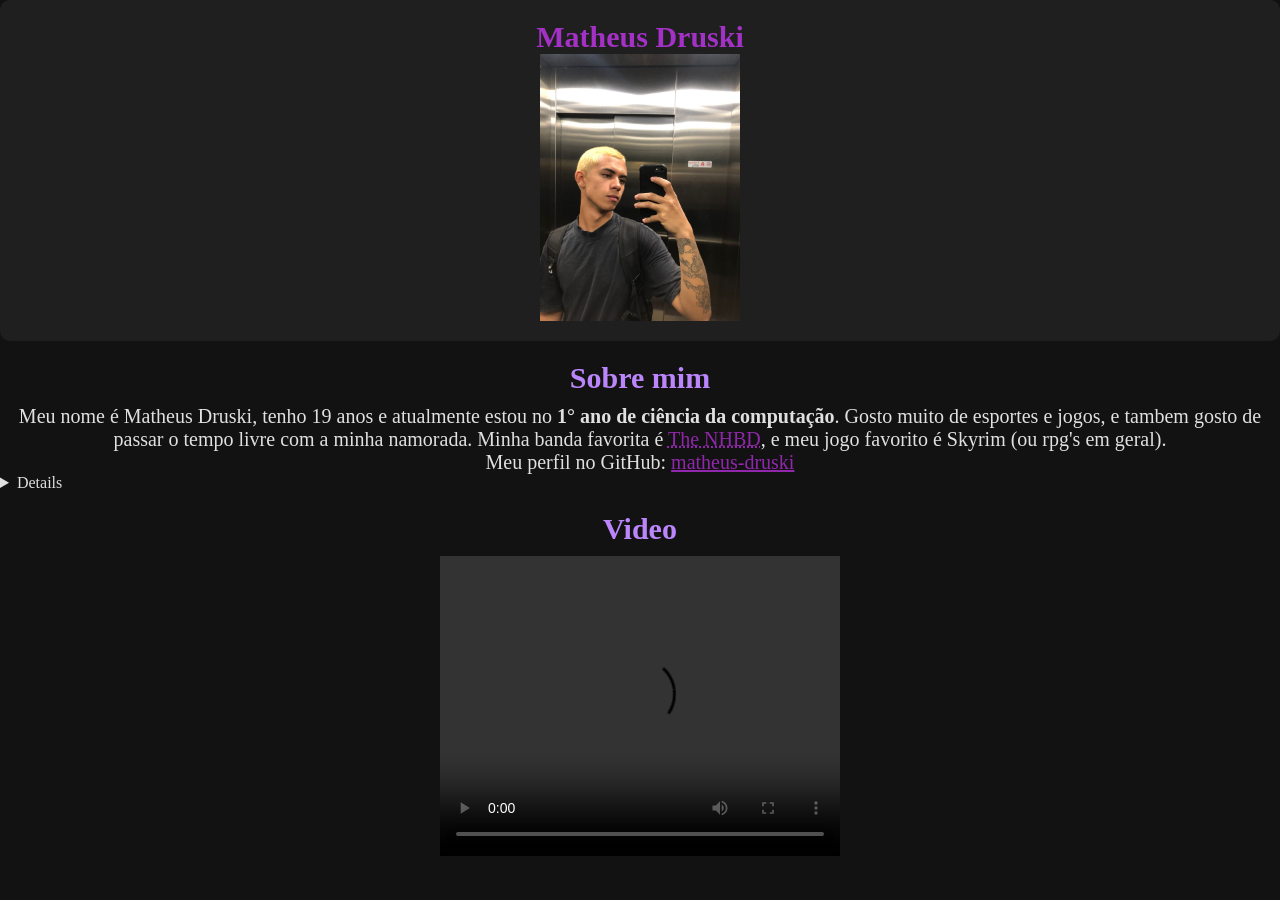
<file: aula1/index.html>
<!-- * Gostei do HTML, bem organizado e feito o que foi pedido -->

<!DOCTYPE html>
<html lang="pt-br">
<head>
    <meta charset="UTF-8">
    <meta http-equiv="X-UA-Compatible" content="IE=edge">
    <meta name="viewport" content="width=device-width, initial-scale=1.0">
    <title>Sobre mim: Matheus Druski</title>
    <link rel="stylesheet" href="style.css">
</head>
<body class="corpo-da-pagina">
    <!-- imagem -->
    <section id="cabecalho"> 
        <div class="nome-e-foto">
            <h1 class = "nome">Matheus Druski</h1>
            <img src="WhatsApp Image 2026-04-13 at 16.12.47.jpeg" alt="Foto de Matheus Druski" width="200" class="minha_foto"> 
        </div>
    </section>

    <!-- sobre mim -->
    <section>
        <h2>Sobre mim</h2>
        <p class="bio">Meu nome é Matheus Druski, tenho 19 anos e atualmente estou no <strong>1° ano de ciência da computação</strong>. Gosto muito de esportes e jogos, e tambem gosto de passar o tempo livre com a minha namorada. Minha banda favorita é <abbr title="The Neighbourhood">The NHBD</abbr>, e meu jogo favorito é Skyrim (ou rpg's em geral).</p>
    </section>

    <!-- perfil  e metas-->
    <div>
    <p class="perfil">Meu perfil no GitHub: <a href="https://github.com/matheus-druski" target="_blank">matheus-druski</a></p>
        <details class="metas">
           <div>
             <summary>Minhas metas:</summary>
                <ol>
                <li>Aprender mais sobre programação</li>
                <li>Conseguir um estágio/emprego na área</li>
                <li>Me desenvolver pessoalmente e profissionalmente</li>
                </ol>
            </div>
        </details>
    </div>
    
    <!-- video -->
    <section>
        <h2>Video</h2>
        <video width="400" height="300" controls>
            <source src="WhatsApp Video 2026-04-13 at 17.41.05.mp4" type="video/mp4">
            Seu navegador não suporta o elemento de vídeo.
        </video>
    </section>
</body>
</file>
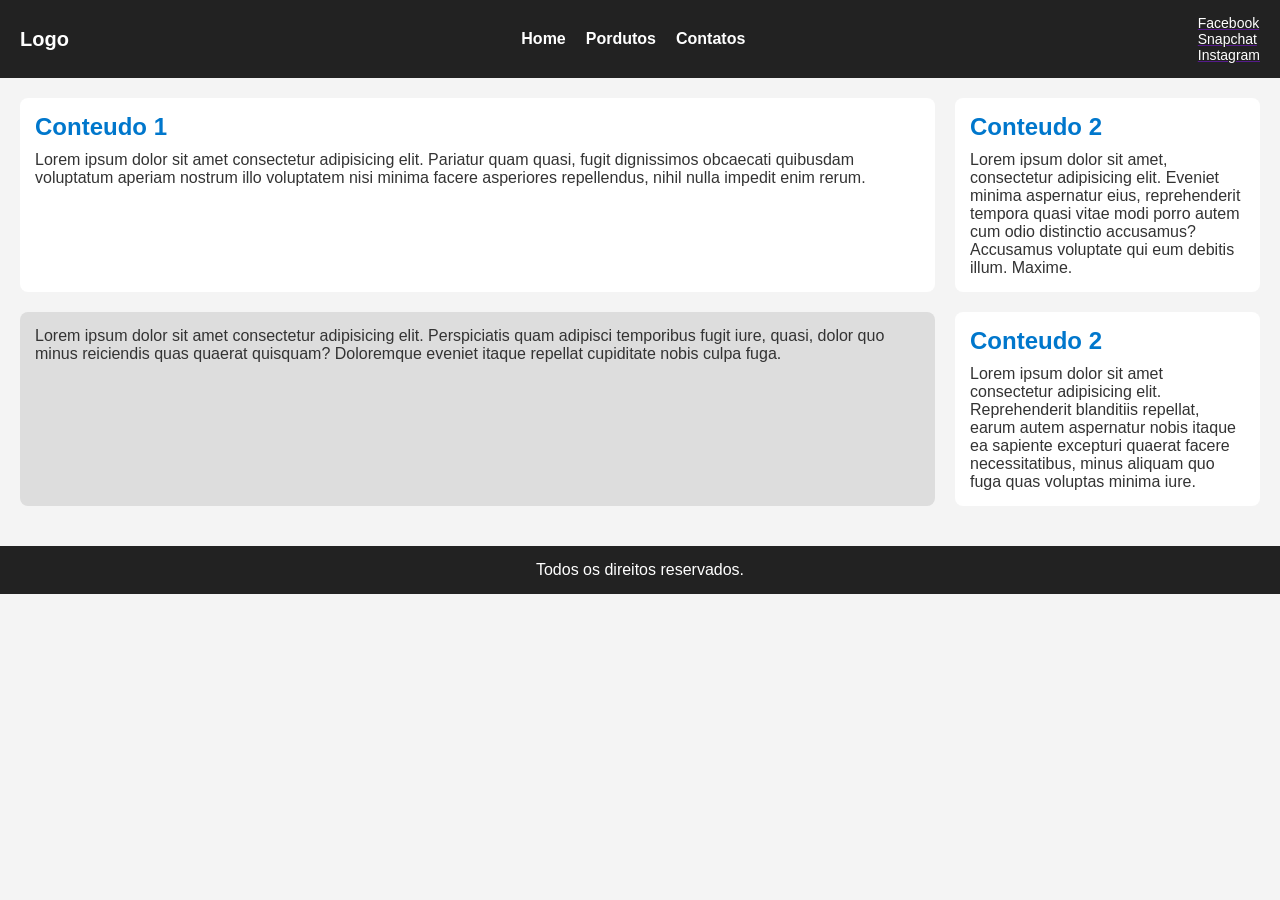
<file: aula4/index.html>
<!DOCTYPE html>

<html lang="pt-br">
<head>
    <meta charset="UTF-8">
    <meta name="viewport" content="width=device-width, initial-scale=1.0">
    <title>HTML Semantico</title>
    <link rel="stylesheet" href="style.css"> 
</head>

<body>
    <header>
        <p>Logo</p>
        <nav>
            <ul>
                <li>
                    <a href="">Home</a>
                </li>
                <li>
                    <a href="">Pordutos</a>
                </li>
                <li>
                    <a href="">Contatos</a>
                </li>
            </ul>
        </nav>
        <menu>
            <ul> 
                <a href="">
                    <li>Facebook</li>
                    <li>Snapchat</li>
                    <li>Instagram</li>
                </a>
            </ul> 
        </menu>
    </header> 
    <main>
        <section>
            <h1>Conteudo 1</h1>
            <p>
                Lorem ipsum dolor sit amet consectetur adipisicing elit. Pariatur quam quasi, fugit dignissimos obcaecati quibusdam voluptatum aperiam nostrum illo voluptatem nisi minima facere asperiores repellendus, nihil nulla impedit enim rerum.
            </p>
        </section>

        <section>
            <h1>Conteudo 2</h1>
            <p>
                Lorem ipsum dolor sit amet, consectetur adipisicing elit. Eveniet minima aspernatur eius, reprehenderit tempora quasi vitae modi porro autem cum odio distinctio accusamus? Accusamus voluptate qui eum debitis illum. Maxime.
            </p>
        </section>

        <aside>
            <p>
                Lorem ipsum dolor sit amet consectetur adipisicing elit. Perspiciatis quam adipisci temporibus fugit iure, quasi, dolor quo minus reiciendis quas quaerat quisquam? Doloremque eveniet itaque repellat cupiditate nobis culpa fuga.
            </p>
        </aside>

        <section>
            <h1>Conteudo 2</h1>
            <p>
                Lorem ipsum dolor sit amet consectetur adipisicing elit. Reprehenderit blanditiis repellat, earum autem aspernatur nobis itaque ea sapiente excepturi quaerat facere necessitatibus, minus aliquam quo fuga quas voluptas minima iure.  
            </p>
        </section>

    </main>

    <footer>
        <p>
            Todos os direitos reservados.
        </p>
    </footer>

</body>

</html>
</file>
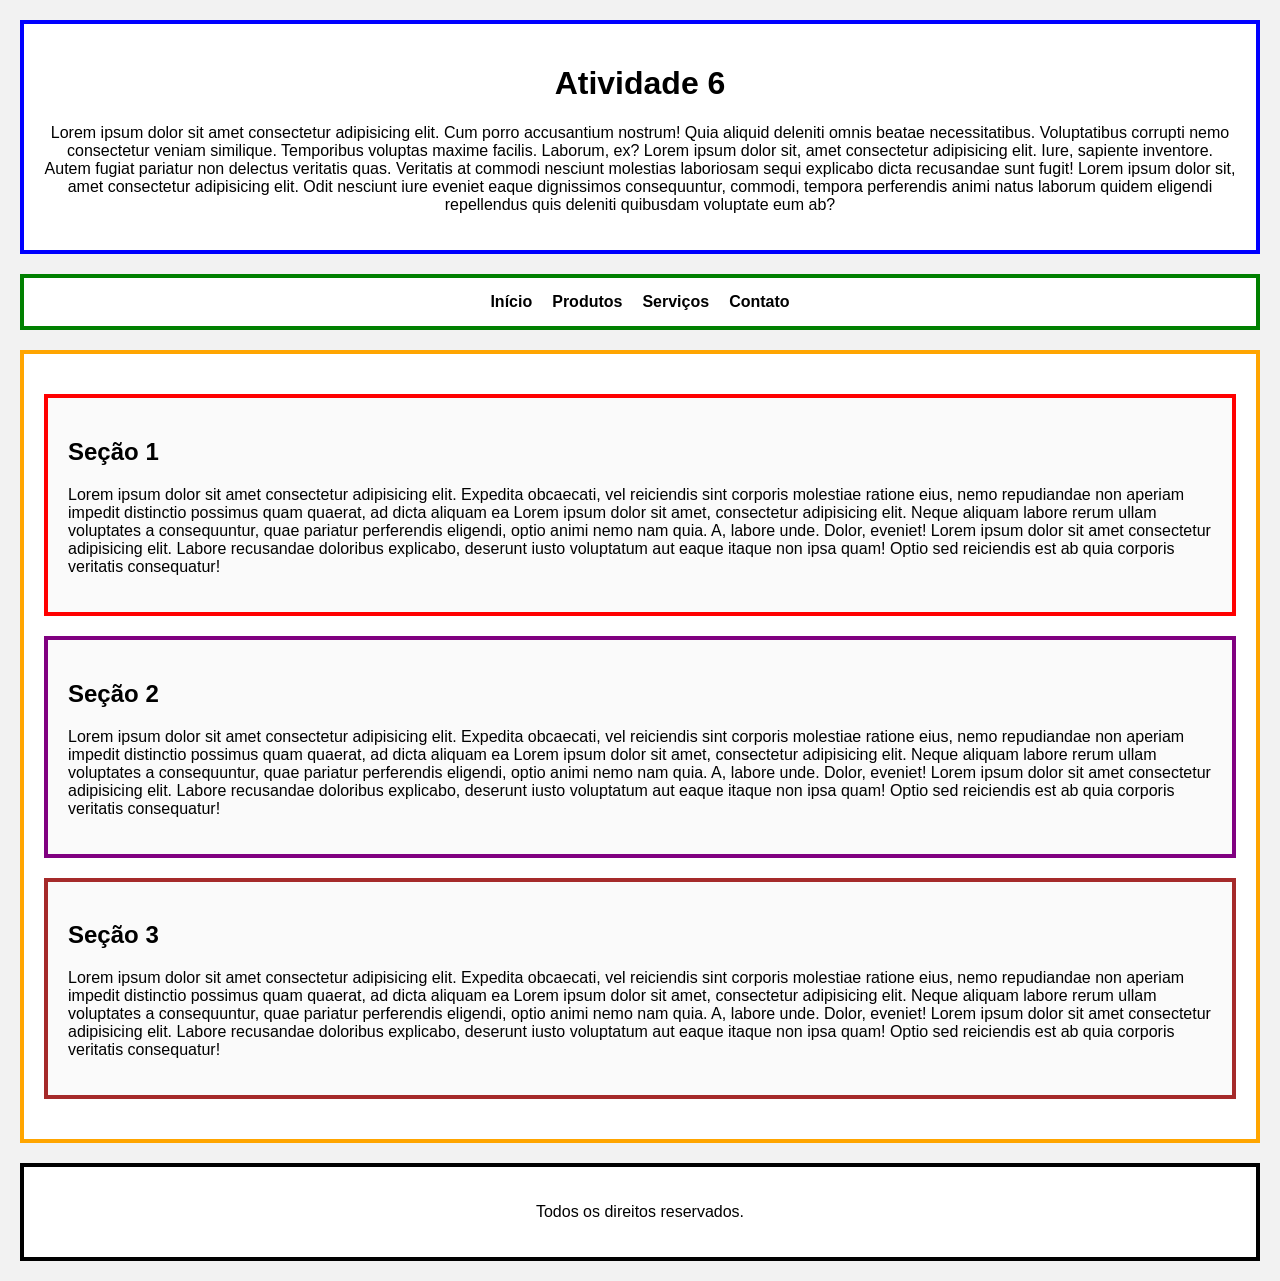
<file: aula6/index.html>
<!DOCTYPE html>
<html lang="pt-br">
<head>
    <meta charset="UTF-8">
    <meta name="viewport" content="width=device-width, initial-scale=1.0">
    <title>Atividade 6</title>

    <style>
        * {
            box-sizing: border-box;
        }

        body {
            margin: 0;
            padding: 0;
            font-family: Arial, sans-serif;
            background-color: #f2f2f2;
        }

        header {
            margin: 20px;
            padding: 20px;
            border: 4px solid blue;
            background-color: white;
            text-align: center;
        }

        nav {
            margin: 20px;
            padding: 15px;
            border: 4px solid green;
            background-color: white;
        }

        nav ul {
            padding: 0;
            margin: 0;
            list-style: none;
            display: flex;
            justify-content: center;
            gap: 20px;
        }

        nav a {
            text-decoration: none;
            color: black;
            font-weight: bold;
        }

        main {
            margin: 20px;
            padding: 20px;
            border: 4px solid orange;
            background-color: white;
        }

        section {
            margin: 20px 0;
            padding: 20px;
            background-color: #fafafa;
        }

        .secao1 {
            border: 4px solid red;
        }

        .secao2 {
            border: 4px solid purple;
        }

        .secao3 {
            border: 4px solid brown;
        }

        footer {
            margin: 20px;
            padding: 20px;
            border: 4px solid black;
            background-color: white;
            text-align: center;
        }
    </style>
</head>

<body>

    <header>
        <h1>Atividade 6</h1>
        <p>
            Lorem ipsum dolor sit amet consectetur adipisicing elit. Cum porro accusantium nostrum! Quia aliquid deleniti omnis beatae necessitatibus. Voluptatibus corrupti nemo consectetur veniam similique. Temporibus voluptas maxime facilis. Laborum, ex?
            Lorem ipsum dolor sit, amet consectetur adipisicing elit. Iure, sapiente inventore. Autem fugiat pariatur non delectus veritatis quas. Veritatis at commodi nesciunt molestias laboriosam sequi explicabo dicta recusandae sunt fugit!
            Lorem ipsum dolor sit, amet consectetur adipisicing elit. Odit nesciunt iure eveniet eaque dignissimos consequuntur, commodi, tempora perferendis animi natus laborum quidem eligendi repellendus quis deleniti quibusdam voluptate eum ab?
        </p>
    </header>

    <nav>
        <ul>
            <li><a href="#">Início</a></li>
            <li><a href="#">Produtos</a></li>
            <li><a href="#">Serviços</a></li>
            <li><a href="#">Contato</a></li>
        </ul>
    </nav>

    <main>
        <section class="secao1">
            <h2>Seção 1</h2>
            <p>
                Lorem ipsum dolor sit amet consectetur adipisicing elit. Expedita obcaecati, vel reiciendis sint corporis molestiae ratione eius, nemo repudiandae non aperiam impedit distinctio possimus quam quaerat, ad dicta aliquam ea
                Lorem ipsum dolor sit amet, consectetur adipisicing elit. Neque aliquam labore rerum ullam voluptates a consequuntur, quae pariatur perferendis eligendi, optio animi nemo nam quia. A, labore unde. Dolor, eveniet!
                Lorem ipsum dolor sit amet consectetur adipisicing elit. Labore recusandae doloribus explicabo, deserunt iusto voluptatum aut eaque itaque non ipsa quam! Optio sed reiciendis est ab quia corporis veritatis consequatur!
            </p>
        </section>

        <section class="secao2">
            <h2>Seção 2</h2>
            <p>
                Lorem ipsum dolor sit amet consectetur adipisicing elit. Expedita obcaecati, vel reiciendis sint corporis molestiae ratione eius, nemo repudiandae non aperiam impedit distinctio possimus quam quaerat, ad dicta aliquam ea
                Lorem ipsum dolor sit amet, consectetur adipisicing elit. Neque aliquam labore rerum ullam voluptates a consequuntur, quae pariatur perferendis eligendi, optio animi nemo nam quia. A, labore unde. Dolor, eveniet!
                Lorem ipsum dolor sit amet consectetur adipisicing elit. Labore recusandae doloribus explicabo, deserunt iusto voluptatum aut eaque itaque non ipsa quam! Optio sed reiciendis est ab quia corporis veritatis consequatur!
            </p>
        </section>

        <section class="secao3">
            <h2>Seção 3</h2>
            <p>
                Lorem ipsum dolor sit amet consectetur adipisicing elit. Expedita obcaecati, vel reiciendis sint corporis molestiae ratione eius, nemo repudiandae non aperiam impedit distinctio possimus quam quaerat, ad dicta aliquam ea
                Lorem ipsum dolor sit amet, consectetur adipisicing elit. Neque aliquam labore rerum ullam voluptates a consequuntur, quae pariatur perferendis eligendi, optio animi nemo nam quia. A, labore unde. Dolor, eveniet!
                Lorem ipsum dolor sit amet consectetur adipisicing elit. Labore recusandae doloribus explicabo, deserunt iusto voluptatum aut eaque itaque non ipsa quam! Optio sed reiciendis est ab quia corporis veritatis consequatur!
            </p>
        </section>
    </main>

    <footer>
        <p>Todos os direitos reservados.</p>
    </footer>

</body>
</html>
</file>
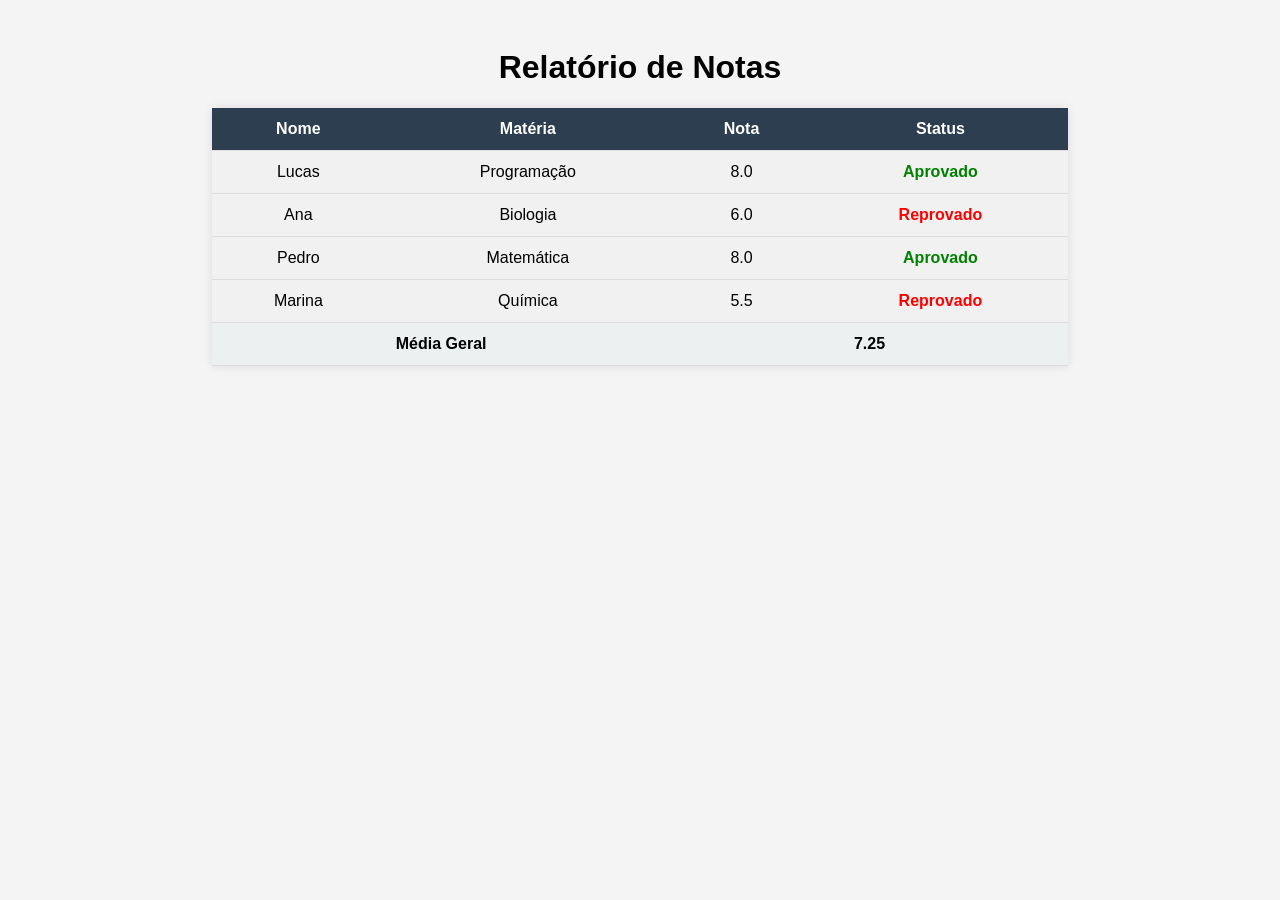
<file: aula5/atv/index.html>
<!DOCTYPE html>
<html lang="pt-br">
<head>
    <meta charset="UTF-8">
    <meta name="viewport" content="width=device-width, initial-scale=1.0">
    <title>Tabela Completa</title>

    <style>
        body {
            font-family: Arial, sans-serif;
            background-color: #f4f4f4;
            padding: 20px;
        }

        h1 {
            text-align: center;
        }

        table {
            width: 70%;
            margin:  auto;
            border-collapse: collapse;
            background-color: white;
            box-shadow: 0px 0px 10px rgba(0,0,0,0.1);
        }

        thead {
            background-color: #2c3e50;
            color: white;
        }

        th, td {
            padding: 12px;
            text-align: center;
            border-bottom: 1px solid #ddd;
        }

        tbody, tr:hover {
            background-color: #f1f1f1;
        }

        tfoot {
            background-color: #ecf0f1;
            font-weight: bold;
        }

        .aprovado {
            color: green;
            font-weight: bold;
        }

        .reprovado {
            color: red;
            font-weight: bold;
        }
    </style>
</head>

<body>

    <h1>Relatório de Notas</h1>

    <table>
        <thead>
            <tr>
                <th>Nome</th>
                <th>Matéria</th>
                <th>Nota</th>
                <th>Status</th>
            </tr>
        </thead>

        <tbody>
            <tr>
                <td>Lucas</td>
                <td>Programação</td>
                <td>8.0</td>
                <td class="aprovado">Aprovado</td>
            </tr>

            <tr>
                <td>Ana</td>
                <td>Biologia</td>
                <td>6.0</td>
                <td class="reprovado">Reprovado</td>
            </tr>

            <tr>
                <td>Pedro</td>
                <td>Matemática</td>
                <td>8.0</td>
                <td class="aprovado">Aprovado</td>
            </tr>

            <tr>
                <td>Marina</td>
                <td>Química</td>
                <td>5.5</td>
                <td class="reprovado">Reprovado</td>
            </tr>
        </tbody>

        <tfoot>
            <tr>
                <td colspan="2">Média Geral</td>
                <td colspan="2">7.25</td>
            </tr>
        </tfoot>
    </table>

</body>
</html>
</file>
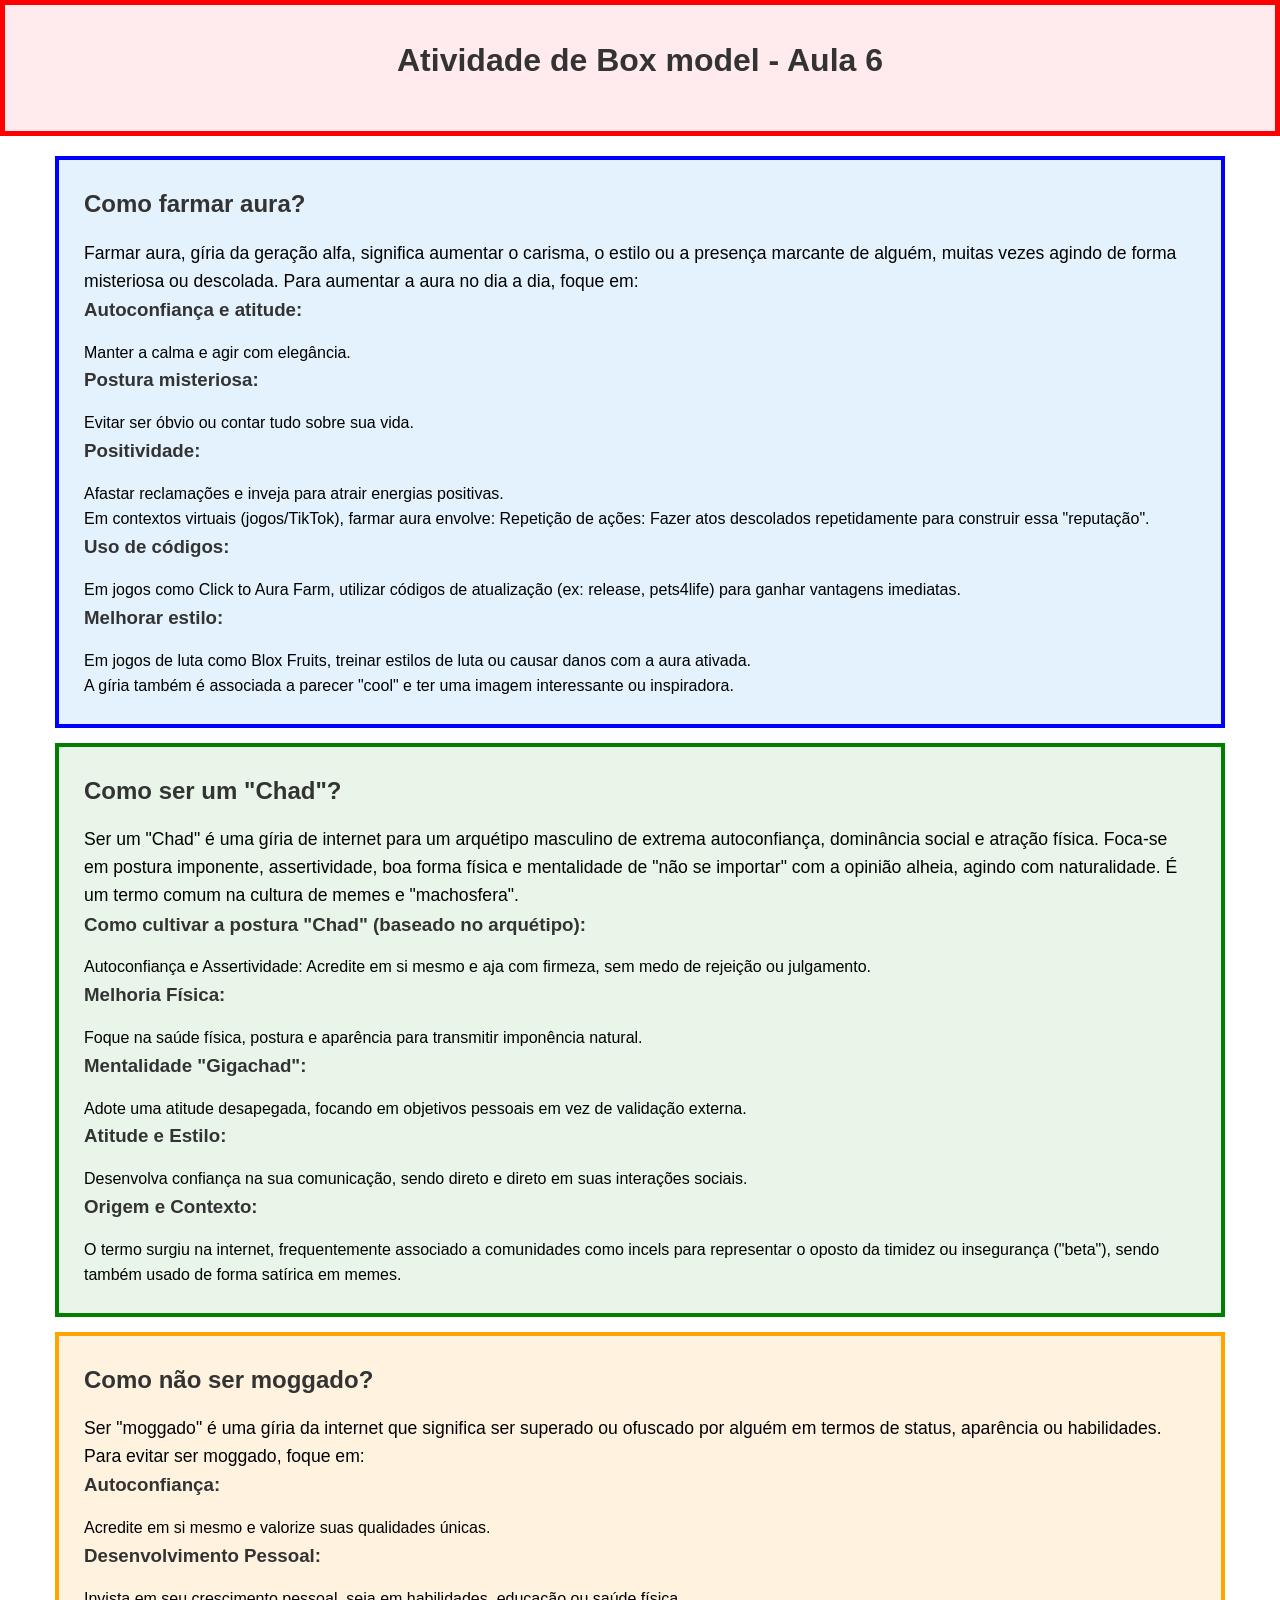
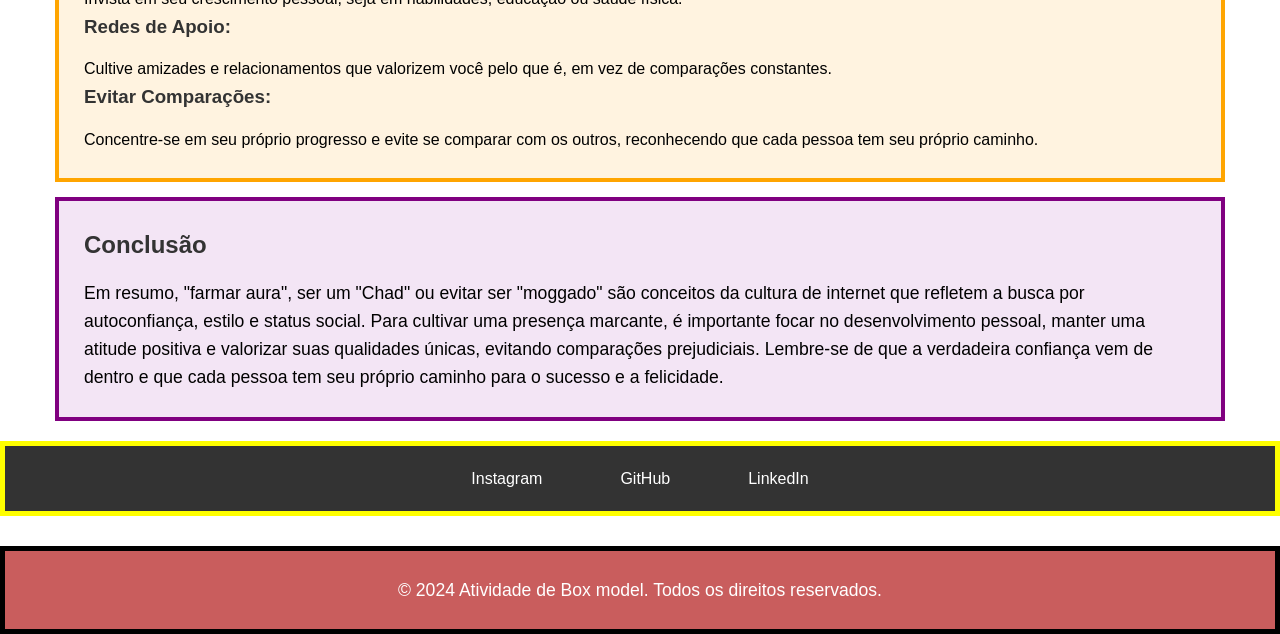
<file: aula6/box_model.html>
<!-- 
    * Gostei do HTML, está semântico

    * E um bom conteúdo kkkk aprendi bastante.
-->


<!DOCTYPE html>
<html lang="pt-BR">
<head>
    <meta charset="UTF-8">
    <meta http-equiv="X-UA-Compatible" content="IE=edge">
    <meta name="viewport" content="width=device-width, initial-scale=1.0">
    <link rel="stylesheet" href="box_model.css">
    <title>Atividade de Box model</title>
</head>
<body>
    <header>
        <h1>Atividade de Box model - Aula 6</h1>
    </header>
    <main>
        <section class="aura">
            <h2>Como farmar aura?</h2>
            <p>Farmar aura, gíria da geração alfa, significa aumentar o carisma, o estilo ou a presença marcante de alguém, muitas vezes agindo de forma misteriosa ou descolada. Para aumentar a aura no dia a dia, foque em:<br>
            <h3>Autoconfiança e atitude:</h3> Manter a calma e agir com elegância. <br>
            <h3>Postura misteriosa:</h3> Evitar ser óbvio ou contar tudo sobre sua vida. <br>
            <h3>Positividade:</h3> Afastar reclamações e inveja para atrair energias positivas. <br>
            Em contextos virtuais (jogos/TikTok), farmar aura envolve:
            Repetição de ações: Fazer atos descolados repetidamente para construir essa "reputação".<br>
            <h3>Uso de códigos:</h3> Em jogos como Click to Aura Farm, utilizar códigos de atualização (ex: release, pets4life) para ganhar vantagens imediatas.<br>
            <h3>Melhorar estilo:</h3> Em jogos de luta como Blox Fruits, treinar estilos de luta ou causar danos com a aura ativada. <br>
            A gíria também é associada a parecer "cool" e ter uma imagem interessante ou inspiradora. </p>
        </section>
        <section class="chad">
            <h2>Como ser um "Chad"?</h2>
            <p>Ser um "Chad" é uma gíria de internet para um arquétipo masculino de extrema autoconfiança, dominância social e atração física. Foca-se em postura imponente, assertividade, boa forma física e mentalidade de "não se importar" com a opinião alheia, agindo com naturalidade. É um termo comum na cultura de memes e "machosfera". <br>
            <h3>Como cultivar a postura "Chad" (baseado no arquétipo):</h3>
            Autoconfiança e Assertividade: Acredite em si mesmo e aja com firmeza, sem medo de rejeição ou julgamento.
            <h3>Melhoria Física:</h3> Foque na saúde física, postura e aparência para transmitir imponência natural.
            <h3>Mentalidade "Gigachad":</h3> Adote uma atitude desapegada, focando em objetivos pessoais em vez de validação externa.
            <h3>Atitude e Estilo:</h3> Desenvolva confiança na sua comunicação, sendo direto e direto em suas interações sociais. 
            <h3>Origem e Contexto:</h3> O termo surgiu na internet, frequentemente associado a comunidades como incels para representar o oposto da timidez ou insegurança ("beta"), sendo também usado de forma satírica em memes.</p>
        </section>
        <section class="moggado">
            <h2>Como não ser moggado?</h2>
            <p>Ser "moggado" é uma gíria da internet que significa ser superado ou ofuscado por alguém em termos de status, aparência ou habilidades. Para evitar ser moggado, foque em: <br>
            <h3>Autoconfiança:</h3> Acredite em si mesmo e valorize suas qualidades únicas. <br>
            <h3>Desenvolvimento Pessoal:</h3> Invista em seu crescimento pessoal, seja em habilidades, educação ou saúde física. <br>
            <h3>Redes de Apoio:</h3> Cultive amizades e relacionamentos que valorizem você pelo que é, em vez de comparações constantes. <br>
            <h3>Evitar Comparações:</h3> Concentre-se em seu próprio progresso e evite se comparar com os outros, reconhecendo que cada pessoa tem seu próprio caminho. <br>
        </section>
        <section class="conclusao">
            <h2>Conclusão</h2>
            <p>Em resumo, "farmar aura", ser um "Chad" ou evitar ser "moggado" são conceitos da cultura de internet que refletem a busca por autoconfiança, estilo e status social. Para cultivar uma presença marcante, é importante focar no desenvolvimento pessoal, manter uma atitude positiva e valorizar suas qualidades únicas, evitando comparações prejudiciais. Lembre-se de que a verdadeira confiança vem de dentro e que cada pessoa tem seu próprio caminho para o sucesso e a felicidade.</p>
        </section>
    </main>
    <nav>
        <ul>
            <li><a href="https://www.instagram.com" target="_blank">Instagram</a></li>
            <li><a href="https://www.github.com" target="_blank">GitHub</a></li>
            <li><a href="https://www.linkedin.com" target="_blank">LinkedIn</a></li>
        </ul>
    </nav>
    
    <footer>
        <p>&copy; 2024 Atividade de Box model. Todos os direitos reservados.</p>
    </footer>

</body>
</html>
</file>
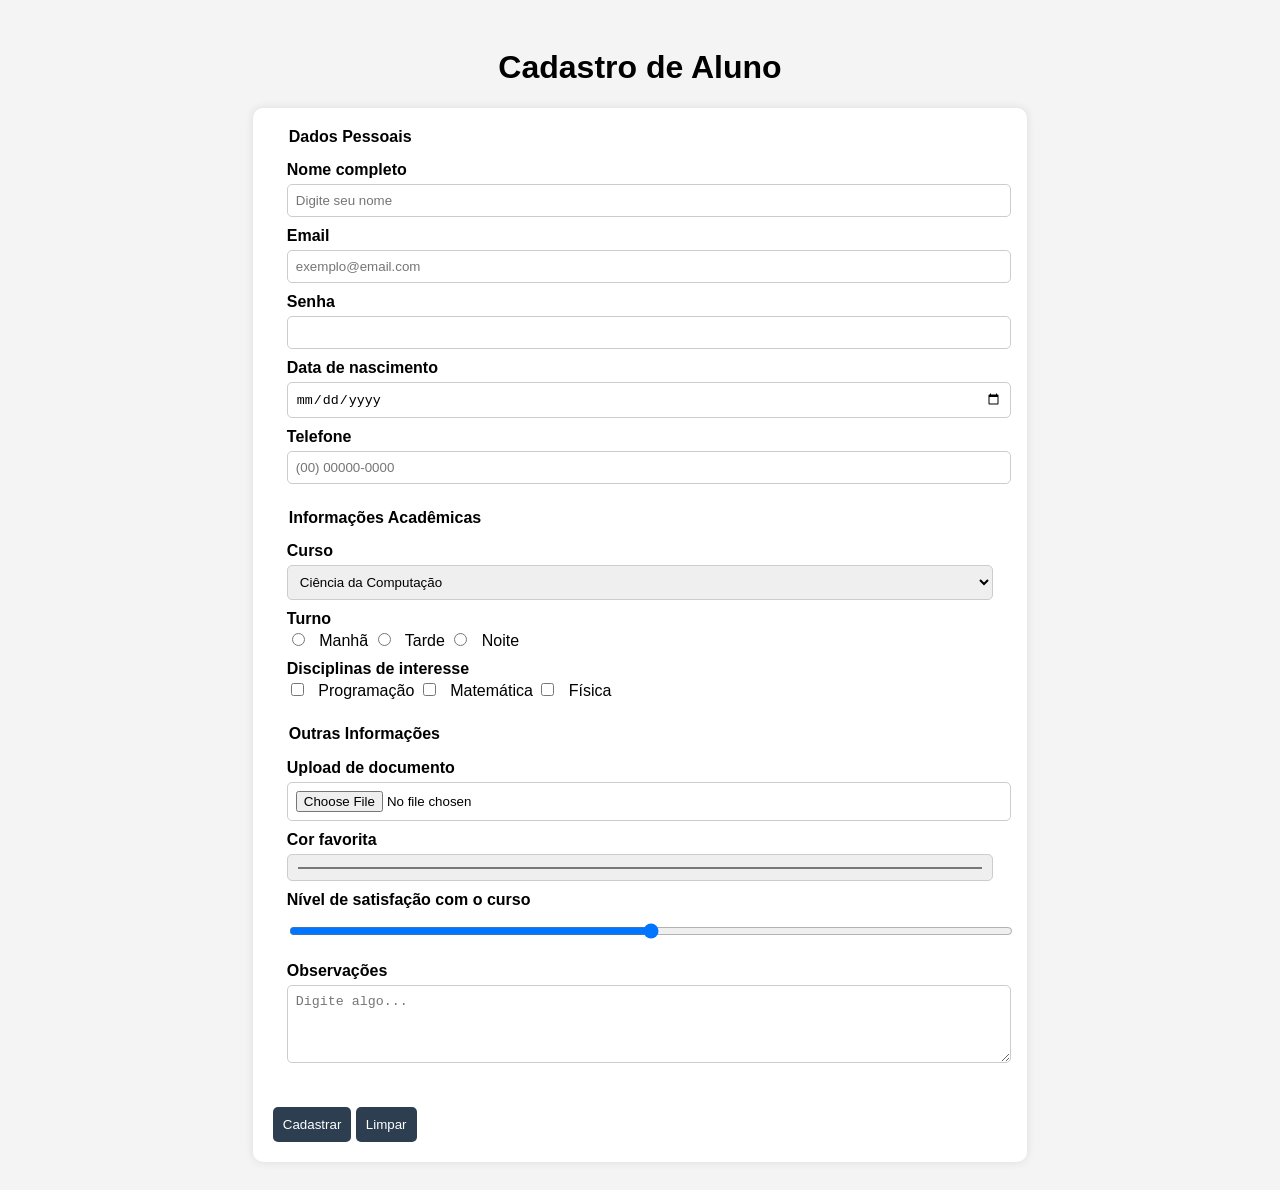
<file: aula5/atv/Formulario.html>
<!DOCTYPE html>
<html lang="pt-br">
<head>
    <meta charset="UTF-8">
    <meta name="viewport" content="width=device-width, initial-scale=1.0">
    <title>Cadastro de Alunos</title>

    <style>
        body {
            font-family: Arial, sans-serif;
            background-color: #f4f4f4;
            padding: 20px;
        }

        h1 {
            text-align: center;
        }

        form {
            width: 60%;
            margin: 0 auto;
            background-color: white;
            padding: 20px;
            border-radius: 10px;
            box-shadow: 0 0 10px rgba(0,0,0,0.1);
        }

        fieldset {
            border: none;
            margin-bottom: 15px;
        }

        label {
            display: block;
            margin-top: 10px;
            font-weight: bold;
        }

        input, select, textarea {
            width: 100%;
            padding: 8px;
            margin-top: 5px;
            border-radius: 5px;
            border: 1px solid #ccc;
        }

        .inline {
            width: auto;
            margin-right: 10px;
        }

        .btn {
            margin-top: 15px;
            padding: 10px;
            border: none;
            background-color: #2c3e50;
            color: white;
            cursor: pointer;
            border-radius: 5px;
        }

        .btn:hover {
            background-color: #34495e;
        }
    </style>
</head>

<body>

<h1>Cadastro de Aluno</h1>

<form>

    <fieldset>
        <legend><strong>Dados Pessoais</strong></legend>

        <label>Nome completo</label>
        <input type="text" placeholder="Digite seu nome" required>

        <label>Email</label>
        <input type="email" placeholder="exemplo@email.com" required>

        <label>Senha</label>
        <input type="password" required>

        <label>Data de nascimento</label>
        <input type="date">

        <label>Telefone</label>
        <input type="tel" placeholder="(00) 00000-0000">

    </fieldset>

    <fieldset>
        <legend><strong>Informações Acadêmicas</strong></legend>

        <label>Curso</label>
        <select>
            <option>Ciência da Computação</option>
            <option>Biologia</option>
            <option>Engenharia</option>
            <option>Administração</option>
        </select>

        <label>Turno</label>
        <input type="radio" name="turno" class="inline"> Manhã
        <input type="radio" name="turno" class="inline"> Tarde
        <input type="radio" name="turno" class="inline"> Noite

        <label>Disciplinas de interesse</label>
        <input type="checkbox" class="inline"> Programação
        <input type="checkbox" class="inline"> Matemática
        <input type="checkbox" class="inline"> Física

    </fieldset>

    <fieldset>
        <legend><strong>Outras Informações</strong></legend>

        <label>Upload de documento</label>
        <input type="file">

        <label>Cor favorita</label>
        <input type="color">

        <label>Nível de satisfação com o curso</label>
        <input type="range" min="0" max="10">

        <label>Observações</label>
        <textarea rows="4" placeholder="Digite algo..."></textarea>
    </fieldset>

    <button class="btn" type="submit">Cadastrar</button>
    <button class="btn" type="reset">Limpar</button>

</form>

</body>
</html>
</file>
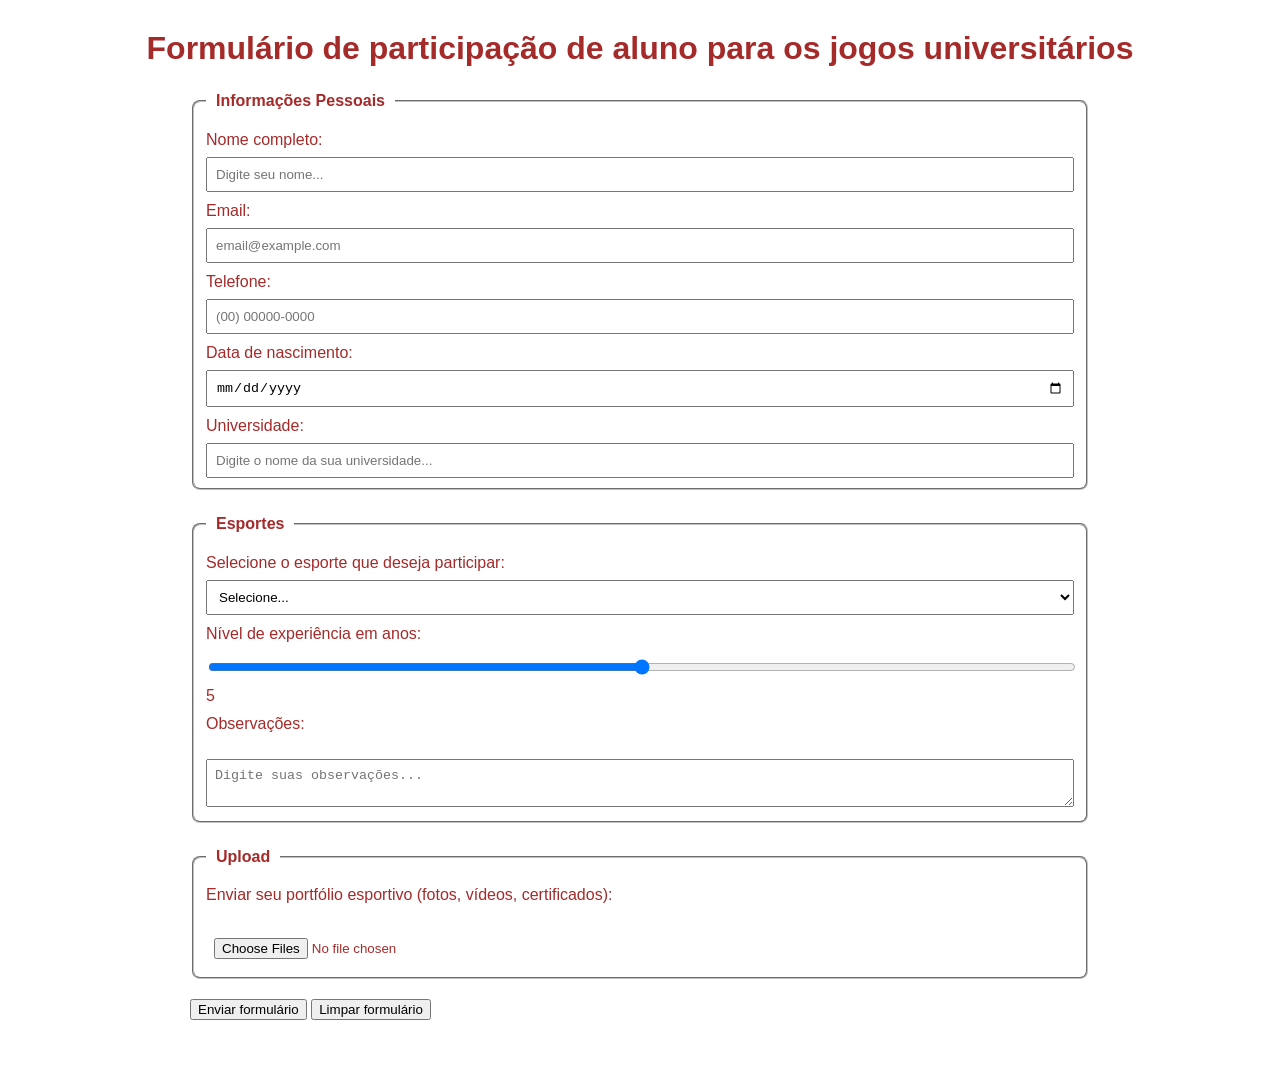
<file: aula5/atv/formulario_atv.html>
<!-- 
    * Gostei deste formulário, bem criativo
    * Formulário também bem semântico
-->

<!DOCTYPE html>
<html lang="pt-BR">
<head>
    <meta charset="UTF-8">
    <meta name="viewport" content="width=device-width, initial-scale=1.0">
    <link rel="stylesheet" href="formulario_atv.css">
    <title>Formulário Jogos universitários</title>
</head>
<body>
    <h1>Formulário de participação de aluno para os jogos universitários</h1>
    <form>
        <fieldset>
            <legend>
                Informações Pessoais
            </legend>
            <label for="nome">
                Nome completo:
            </label>
            <input type="text" id="nome" name="nome" placeholder="Digite seu nome..." required minlength="3" maxlength="100"><br>

            <label for="email">
                Email:
            </label>
            <input type="email" id="email" name="email" placeholder="email@example.com" required><br>

            <label for="telefone">
                Telefone:
            </label>
            <input type="number" id="telefone" name="telefone" placeholder="(00) 00000-0000" pattern="\(\d{2}\) \d{5}-\d{4}" required><br>

            <label for="nascimento">
                Data de nascimento:
            </label>

            <input type="date" id="nascimento" name="nascimento"><br>

            <label for="Universidade">
                Universidade:
            </label>
            <input type="text" id="Universidade" name="Universidade" placeholder="Digite o nome da sua universidade..." required minlength="3" maxlength="100"><br>

        </fieldset>

        <fieldset>
            <legend>Esportes</legend>
            <label for="esporte">
                Selecione o esporte que deseja participar:
            </label>
            <select id="esporte" name="esporte" required>
                <option value="">Selecione...</option>
                <option value="futebol">Futebol</option>
                <option value="basquete">Basquete</option>
                <option value="volei">Vôlei</option>
                <option value="atletismo">Atletismo</option></select><br>

            <label for="nivel">
                Nível de experiência em anos:
            </label>

            <input type="range" id="experiencia" name="experiencia" min="0" max="10" value="5"
                oninput="saidaNivel.value = experiencia.value">
            <output name="saidaNivel" id="saidaNivel">5</output><br>

            <label for="observacoes">
                Observações:
            </label><br>
            <textarea id="observacoes" name="observacoes" placeholder="Digite suas observações..."></textarea><br>
        </fieldset>

        <fieldset>
            <legend>Upload</legend>

            <label for="portfolio">
                Enviar seu portfólio esportivo (fotos, vídeos, certificados):
            </label><br>

            <input type="file" id="portfolio" name="portfolio" multiple accept=".pdf,.jpg,.png">

        </fieldset>

        <button type="submit">
            Enviar formulário
        </button>

        <button type="reset">
            Limpar formulário
        </button>

    </form>

    <main>
        
    </main>
</body>
</html>
</file>
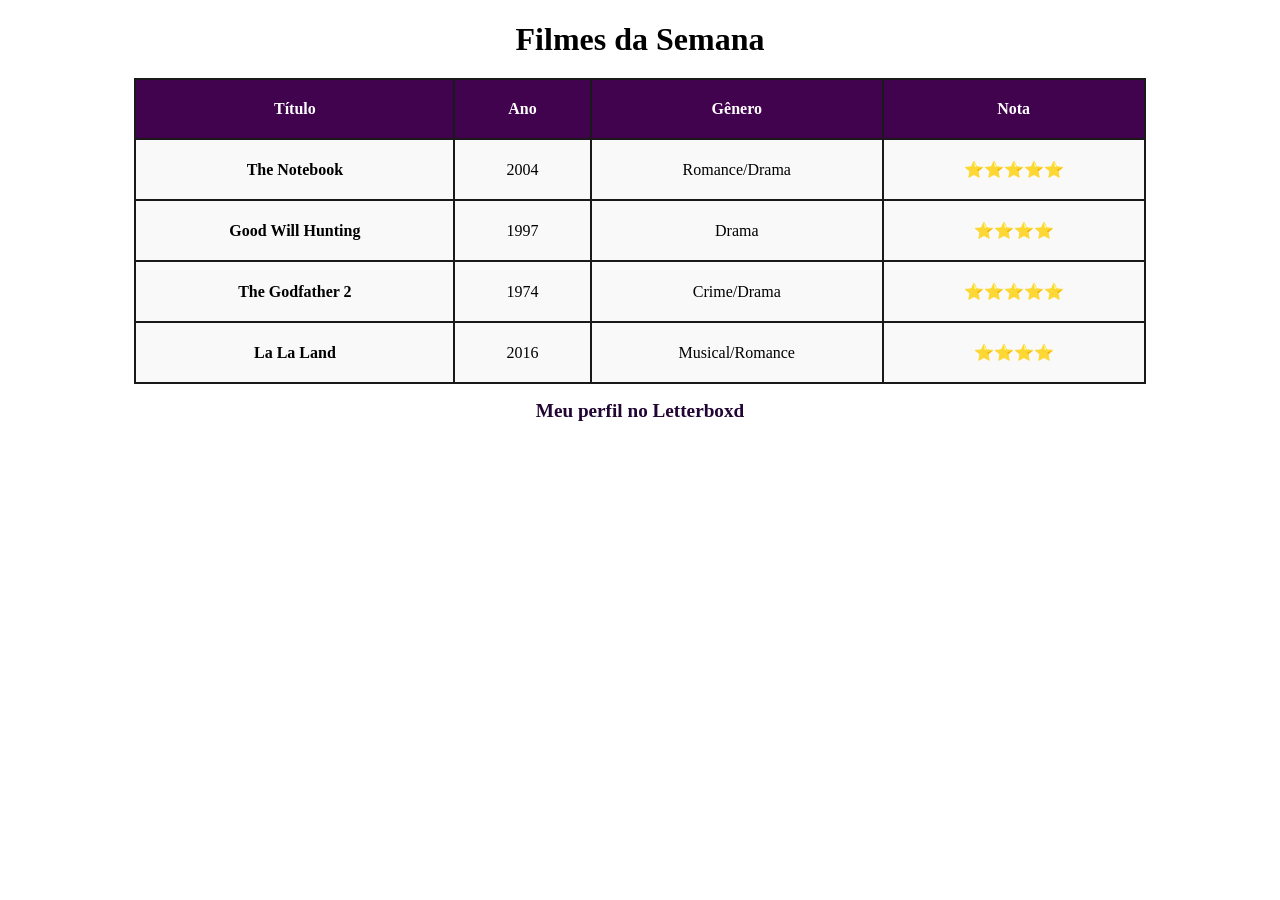
<file: aula5/atv/tabela_atividade.html>
<!-- 
    * Gostei da ideia da tabela
    * Também bem semântica

    ? Vi que você colocou um <strong> no <th>
    ? Não sei qual foi o intuito, mas se foi apenas por estilo
    ? Lembre que estilo é CSS então seria melhor apenas realizar um declaração
    ? Agora se semânticamente quis dar destaque ok, não vejo muito isso aliás.
-->

<!DOCTYPE html>
<html lang="pt-BR">
<head>
    <meta charset="UTF-8">
    <meta name="viewport" content="width=device-width, initial-scale=1.0">
    <title>Filmes da Semana | Meus Preferidos</title>
    <link rel="stylesheet" href="tabela_atividade.css">
</head>
<body>
    <header>
        <h1> Filmes da Semana</h1>
    </header>
    
    <main>
        <table>
            <thead>
                <tr>
                    <th>Título</th>
                    <th>Ano</th>
                    <th>Gênero</th>
                    <th>Nota</th>
                </tr>
            </thead>

            <tbody>
                <tr>
                    <td><strong>The Notebook</strong></td>
                    <td class="ano">2004</td>
                    <td>Romance/Drama</td>
                    <td>⭐⭐⭐⭐⭐</td>
                </tr>
                <tr>
                    <td><strong>Good Will Hunting</strong></td>
                    <td class="ano">1997</td>
                    <td>Drama</td>
                    <td>⭐⭐⭐⭐</td>
                </tr>
                <tr>
                    <td><strong>The Godfather 2</strong></td>
                    <td class="ano">1974</td>
                    <td>Crime/Drama</td>
                    <td>⭐⭐⭐⭐⭐</td>
                </tr>
                <tr>
                    <td><strong>La La Land</strong></td>
                    <td class="ano">2016</td>
                    <td>Musical/Romance</td>
                    <td>⭐⭐⭐⭐</td>
                </tr>
            </tbody>
        </table>
    </main>
    
    <footer>
        <p><a href="https://letterboxd.com/emide_/" target="_blank">Meu perfil no Letterboxd</a></p>
    </footer>
</body>
</html>
</file>
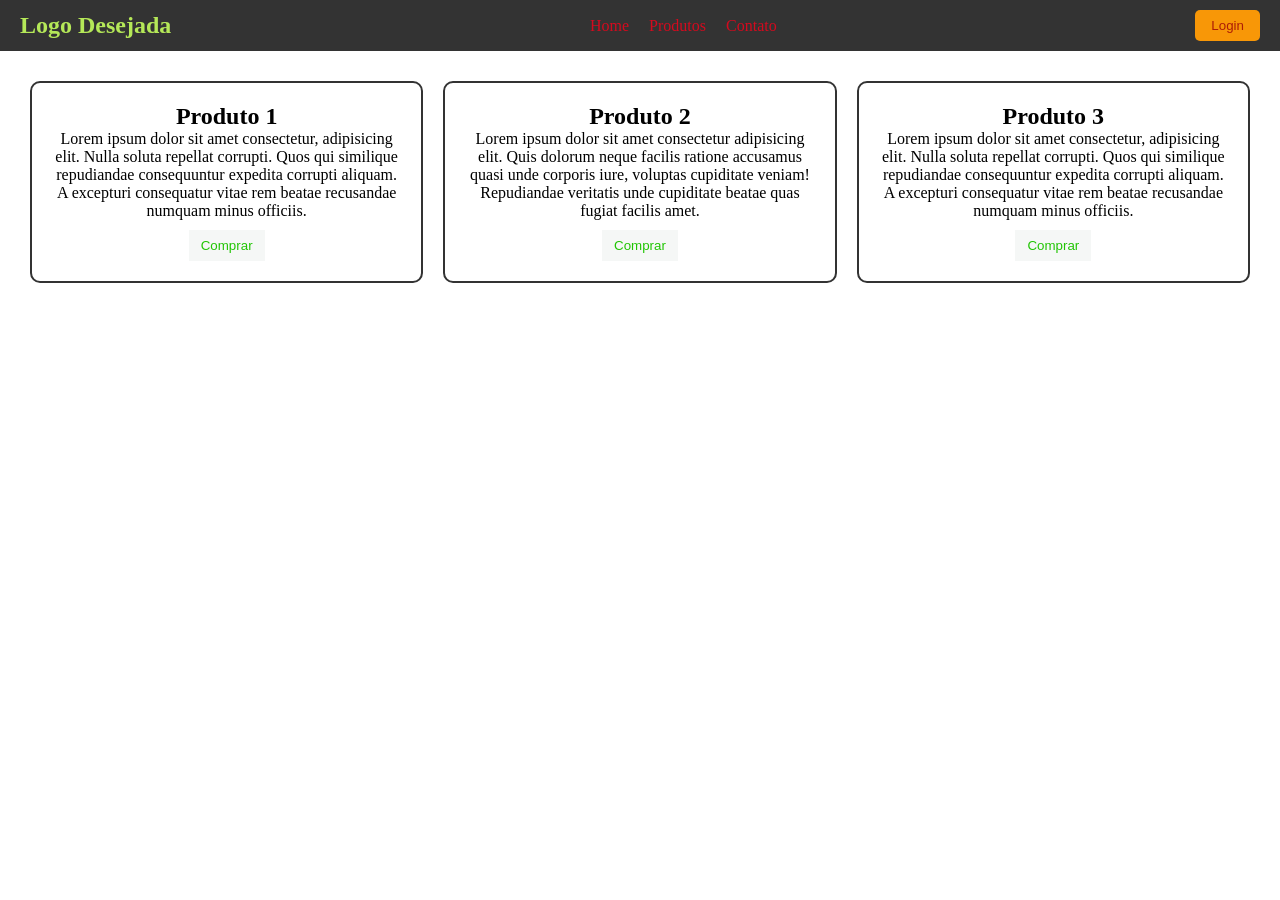
<file: aula7/atv/atividade7.html>
<!DOCTYPE html>
<html lang="pt-br">
<head>
    <meta charset="UTF-8">
    <meta name="viewport" content="width=device-width, initial-scale=1.0">
    <title>Atividade 7</title>
    <link rel="stylesheet" href="style.css">
</head>
<body>

    <header>
        <div class="logo">Logo Desejada</div>

        <nav>
            <ul>
                <li><a href="#">  Home </a></li>
                <li><a href="#"> Produtos </a></li>
                <li><a href="#"> Contato </a></li>
            </ul>
        </nav>

        <button class="btn"> Login </button>
    </header>

   
    <main>
        <section class=" produtos ">
            
            <div class=" produto ">
                <h2> Produto 1 </h2>
                <p> 
                    Lorem ipsum dolor sit amet consectetur, adipisicing elit. Nulla soluta repellat corrupti. Quos qui similique repudiandae consequuntur expedita corrupti aliquam. A excepturi consequatur vitae rem beatae recusandae numquam minus officiis.
                </p>
                <button> Comprar </button>
            </div>

            <div class=" produto ">
                <h2> Produto 2 </h2>
                <p>
                    Lorem ipsum dolor sit amet consectetur adipisicing elit. Quis dolorum neque facilis ratione accusamus quasi unde corporis iure, voluptas cupiditate veniam! Repudiandae veritatis unde cupiditate beatae quas fugiat facilis amet.
                </p>
                <button> Comprar </button>
            </div>

            <div class=" produto ">
                <h2> Produto 3 </h2>
                <p> 
                    Lorem ipsum dolor sit amet consectetur, adipisicing elit. Nulla soluta repellat corrupti. Quos qui similique repudiandae consequuntur expedita corrupti aliquam. A excepturi consequatur vitae rem beatae recusandae numquam minus officiis.
                </p>
                <button> Comprar </button>
            </div>

        </section>
    </main>

</body>
</html>
</file>
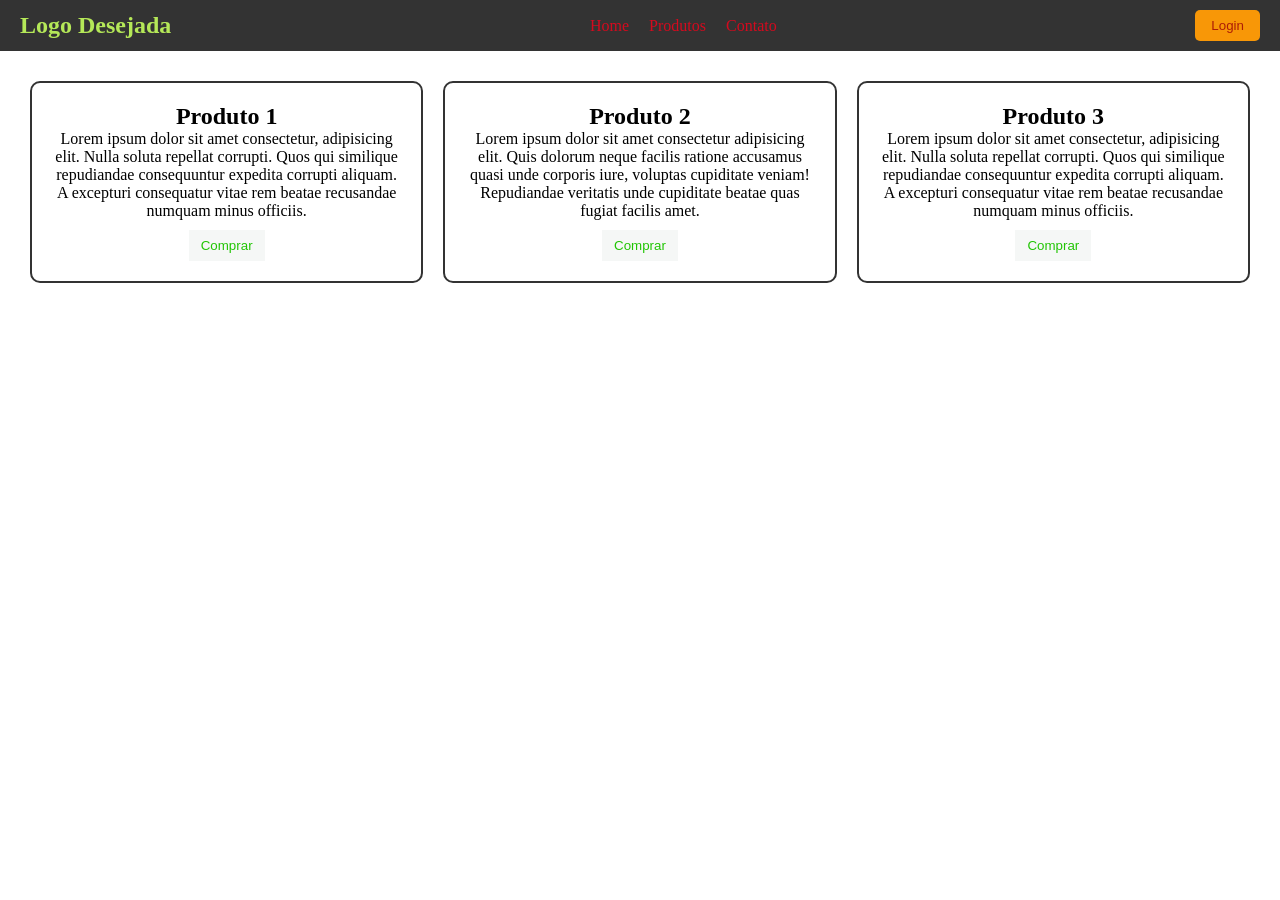
<file: aula8/atv/atividade8.html>
<!DOCTYPE html>
<html lang="pt-br">
<head>
    <meta charset="UTF-8">
    <meta name="viewport" content="width=device-width, initial-scale=1.0">
    <title>Atividade 8</title>
    <link rel="stylesheet" href="style.css">
    <link rel="stylesheet" href="responsividade.css">
</head>
<body>

    <header>
        <div class="logo">Logo Desejada</div>

        <nav>
            <ul>
                <li><a href="#">  Home </a></li>
                <li><a href="#"> Produtos </a></li>
                <li><a href="#"> Contato </a></li>
            </ul>
        </nav>

        <button class="btn"> Login </button>
    </header>

   
    <main>
        <section class=" produtos ">
            
            <div class=" produto ">
                <h2> Produto 1 </h2>
                <p> 
                    Lorem ipsum dolor sit amet consectetur, adipisicing elit. Nulla soluta repellat corrupti. Quos qui similique repudiandae consequuntur expedita corrupti aliquam. A excepturi consequatur vitae rem beatae recusandae numquam minus officiis.
                </p>
                <button> Comprar </button>
            </div>

            <div class=" produto ">
                <h2> Produto 2 </h2>
                <p>
                    Lorem ipsum dolor sit amet consectetur adipisicing elit. Quis dolorum neque facilis ratione accusamus quasi unde corporis iure, voluptas cupiditate veniam! Repudiandae veritatis unde cupiditate beatae quas fugiat facilis amet.
                </p>
                <button> Comprar </button>
            </div>

            <div class=" produto ">
                <h2> Produto 3 </h2>
                <p> 
                    Lorem ipsum dolor sit amet consectetur, adipisicing elit. Nulla soluta repellat corrupti. Quos qui similique repudiandae consequuntur expedita corrupti aliquam. A excepturi consequatur vitae rem beatae recusandae numquam minus officiis.
                </p>
                <button> Comprar </button>
            </div>

        </section>
    </main>

</body>
</html>
</file>
<file: aula1/style.css>
/* * Gostei da estilização, utilizou bastante seletores
    
    * Uma observação seria construir o CSS na mesma ordem que o HTML
    * Por exemplo no HTML: HEADER - MAIN - FOOTER
    * A sua ordem no css segue o mesmo: HEADER - MAIN - FOOTER 

    ! Apenas faltou utilizar pseudo-classes e pseudo-elemento da atv3
*/

* {
    margin: 0;
    padding: 0;
    box-sizing: border-box;
}
#cabecalho {
    background-color: #f4f4f4;
    padding: 20px;
    text-align: center;
}
.nome {
    font-size: 30px;
    font-weight: bold;
    color: #a331c5;
}
section > h2 {
    margin-top: 20px;
    margin-bottom: 10px;
}
.metas >li {
    margin-bottom: 10px;
}
.bio p {
    margin-bottom: 10px;
}
img {
    display: block;        
    margin-left: auto;     
    margin-right: auto;    
}
h1{
    text-align: center;
    font-size: 40px;
}
h2{
    text-align: center;
    font-size: 30px;
}
body {
    background-color: #fdfdfd;
}
a {
    color: rgb(146, 38, 173);
}
p {
    text-align:center;
    text-justify: inter-word;
    font-size: 20px;
}
video {
    display: block;        
    margin-left: auto;     
    margin-right: auto;    
}
summary {
    text-align: center;
    font-size: 30px;
}
li {
    text-align: center;
    font-size: 20px;
}
ol {
    text-align: center;
}
abbr {
    color: rgb(141, 39, 167);
}
body {
    background-color: #121212;
    color: #e0e0e0;
}

/* ? Nestes casos, é bom utilizar uma classe */
h1,h2,h3, summary{
    color: #bb86fc;
}

/* 
! Existe um estido de cabeçalho logo em cima
! Então não era necessário este aqui
! Apenas reutilizasse o de cima
*/
#cabecalho {
    background-color: #1f1f1f;
    padding: 20px;
    border-radius: 10px;
    margin-bottom: 20px;
}
</file>
<file: aula4/style.css>
* {
    margin: 0;
    padding: 0;
    box-sizing: border-box;
}


body {
    font-family: Arial, Helvetica, sans-serif;
    background-color: #f4f4f4;
    color: #333;
}


header {
    background-color: #222;
    color: white;
    padding: 15px 20px;
    display: flex;
    justify-content: space-between;
    align-items: center;
}


header p {
    font-weight: bold;
    font-size: 20px;
}


nav ul {
    list-style: none;
    display: flex;
    gap: 20px;
}

nav a {
    color: white;
    text-decoration: none;
    font-weight: bold;
}

nav a:hover {
    color: #00bfff;
}


menu ul {
    list-style: none;
    display: flex;
    gap: 10px;
}

menu li {
    color: white;
    font-size: 14px;
}


main {
    display: grid;
    grid-template-columns: 3fr 1fr;
    gap: 20px;
    padding: 20px;
}


section {
    background-color: white;
    padding: 15px;
    border-radius: 8px;
}

section h1 {
    margin-bottom: 10px;
    color: #0077cc;
}


aside {
    background-color: #ddd;
    padding: 15px;
    border-radius: 8px;
}


footer {
    background-color: #222;
    color: white;
    text-align: center;
    padding: 15px;
    margin-top: 20px;
}
</file>
<file: aula6/box_model.css>
/* 
    * Gostei do estilo, bem colorido, utilizou o box model

    * Uma observação é que houve repetição de código
    * Para cada seção voce colocou o "mesmo" padding, margin e border
    * Da para evitar esta repetição usando a o seletor section e colocando estes estilos compartilhados
    * E para cada classe o estilo específico
    * Isto faz diferença quando citamos sobre SEO, além de ser uma boa prática
*/

* {
    margin: 0;
    padding: 0;
    box-sizing: border-box;
}

body {
    font-family: Arial, sans-serif;
    line-height: 1.6;
}

header {
    background: #ffebee;
    padding: 30px;
    text-align: center;
    border: 5px solid red;
    margin-bottom: 20px;
}

main {
    max-width: 1200px;
    margin: 0 auto;
}

.aura {
    padding: 25px;
    margin: 15px;
    border: 4px solid blue;
    background: #e3f2fd;
}

.chad {
    padding: 25px;
    margin: 15px;
    border: 4px solid green;
    background: #e8f5e8;
}

.moggado {
    padding: 25px;
    margin: 15px;
    border: 4px solid orange;
    background: #fff3e0;
}

.conclusao {
    padding: 25px;
    margin: 15px;
    border: 4px solid purple;
    background: #f3e5f5;
}

nav {
    background: #333;
    padding: 20px;
    margin: 20px 0;
    border: 5px solid yellow;
    text-align: center;
}

nav ul {
    list-style: none;
    display: flex;
    justify-content: center;
    gap: 30px;
    flex-wrap: wrap;
}

nav a {
    color: white;
    text-decoration: none;
    padding: 12px 24px;
    border-radius: 8px;
    transition: background 0.3s;
}

nav a:hover {
    background: #555;
}

footer {
    background: #c95d5d;
    color: white;
    padding: 25px;
    text-align: center;
    border: 5px solid black;
    margin-top: 30px;
}

/* ? Podia ter utiliza uma classe: titulo */
h1, h2, h3 {
    color: #333;
    margin-bottom: 15px;
}

p {
    font-size: 1.1em;
}
</file>
<file: aula5/atv/formulario_atv.css>
body{
    margin: 30px;
    font-family: Arial, Helvetica, sans-serif;
    color: brown;
}
form{
    background-color: white;
    padding: 20px;
    border-radius: 10px;
    max-width: 900px;
    margin: auto;
}
fieldset {
  margin-bottom: 20px;
  border-radius: 8px;
}
legend {
  font-weight:bolder;
  padding: 5px 10px;
}
label {
  display: block;
  margin-top: 10px;
}
h1 {
    text-align: center;
    margin-bottom: 30px;
    border-radius: 10px;
    margin: auto;
}
input, select, textarea {
  padding: 8px;
  margin-top: 8px;
  width: 100%;
  box-sizing: border-box;
}
label{
    font-style: strong;
}
</file>
<file: aula5/atv/tabela_atividade.css>
body{
    text-align: center;
    background-color: rgb(255, 255, 255);
    font-style: arial, sans-serif;
}
h1{
    margin-bottom: 20px;
}
table{
    margin: 0 auto;
    border-collapse: collapse;
    width: 80%;
    background-color: #f9f9f9;
}
th, td{
    border: 2px solid #1a1818;
    padding: 20px;

}
th{
    background-color: rgb(66, 3, 78);
    color: white;
}
footer a:hover {
    text-decoration: underline;
}
footer a {
    color: #210533;
    text-decoration: none;
    font-size: 1.2em;
    font-weight: bold;
}
</file>
<file: aula7/atv/style.css>
* {
    margin: 0;
    padding: 0;
    box-sizing: border-box;
}

header {
    display: flex;
    justify-content: space-between;
    align-items: center;
    padding: 10px 20px;
    background-color: #333;
    color: rgb(181, 232, 88);
}

.logo {
    font-size: 24px;
    font-weight: bold;
}

nav ul {
    display: flex;
    list-style: none;
    gap: 20px;
}

nav a {
    text-decoration: none;
    color: rgb(212, 10, 30);
}

.btn {
    padding: 8px 16px;
    background-color: #f89707;
    border: none;
    color: rgba(158, 6, 6, 0.838);
    cursor: pointer;
    border-radius: 5px;
}

.produtos {
    display: grid;
    grid-template-columns: repeat(3, 1fr);
    gap: 20px;
    padding: 30px;
}

.produto {
    border: 2px solid #333;
    padding: 20px;
    text-align: center;
    border-radius: 10px;
}

.produto button {
    margin-top: 10px;
    padding: 8px 12px;
    border: none;
    background-color: #f5f7f6;
    color: rgb(33, 197, 4);
    cursor: pointer;
}
</file>
<file: aula8/atv/style.css>
* {
    margin: 0;
    padding: 0;
    box-sizing: border-box;
}

header {
    display: flex;
    justify-content: space-between;
    align-items: center;
    padding: 10px 20px;
    background-color: #333;
    color: rgb(181, 232, 88);
}

.logo {
    font-size: 24px;
    font-weight: bold;
}

nav ul {
    display: flex;
    list-style: none;
    gap: 20px;
}

nav a {
    text-decoration: none;
    color: rgb(212, 10, 30);
}

.btn {
    padding: 8px 16px;
    background-color: #f89707;
    border: none;
    color: rgba(158, 6, 6, 0.838);
    cursor: pointer;
    border-radius: 5px;
}

.produtos {
    display: grid;
    grid-template-columns: repeat(3, 1fr);
    gap: 20px;
    padding: 30px;
}

.produto {
    border: 2px solid #333;
    padding: 20px;
    text-align: center;
    border-radius: 10px;
}

.produto button {
    margin-top: 10px;
    padding: 8px 12px;
    border: none;
    background-color: #f5f7f6;
    color: rgb(33, 197, 4);
    cursor: pointer;
}
</file>
<file: aula8/atv/responsividade.css>
@media (max-width: 768px) 
{
    header 
    {
        flex-direction: column;
        gap: 15px;
    }

    nav ul 
    {
        flex-direction: column;
        align-items: center;
    }

    .produtos 
    {
        grid-template-columns: repeat(2 , 1fr);
    }
}

@media (max-width: 480px) 
{
    .produtos 
    {
        grid-template-columns: 1fr;
    }

    header 
    {
        padding: 20px;
    }

    .logo 
    {
        font-size: 20px;
    }

    .btn 
    {
        width: 100%;
    }
}
</file>
